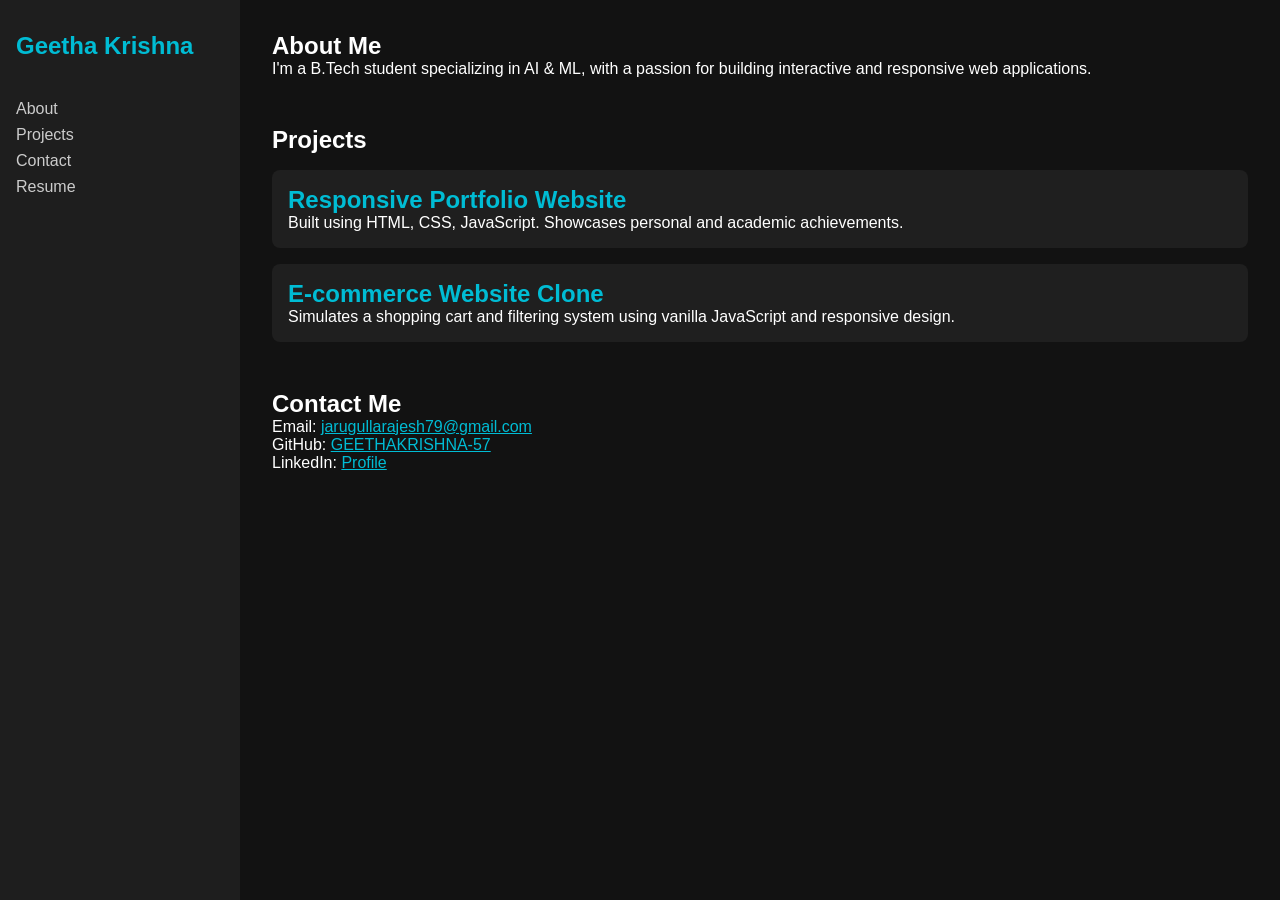
<file: index.html>
<!DOCTYPE html>
<html lang="en">
<head>
  <meta charset="UTF-8" />
  <meta name="viewport" content="width=device-width, initial-scale=1.0"/>
  <title>Geetha Krishna | Portfolio</title>
  <link rel="stylesheet" href="style.css" />
  <script defer src="script.js"></script>
</head>
<body>
  <aside class="sidebar">
    <h2>Geetha Krishna</h2>
    <nav>
      <a href="#about">About</a>
      <a href="#projects">Projects</a>
      <a href="#contact">Contact</a>
      <a href="resume.pdf" target="_blank">Resume</a>
    </nav>
  </aside>
  <main class="content">
    <section id="about">
      <h1>About Me</h1>
      <p>I'm a B.Tech student specializing in AI & ML, with a passion for building interactive and responsive web applications.</p>
    </section>
    <section id="projects">
      <h1>Projects</h1>
      <div class="project">
        <h2>Responsive Portfolio Website</h2>
        <p>Built using HTML, CSS, JavaScript. Showcases personal and academic achievements.</p>
      </div>
      <div class="project">
        <h2>E-commerce Website Clone</h2>
        <p>Simulates a shopping cart and filtering system using vanilla JavaScript and responsive design.</p>
      </div>
    </section>
    <section id="contact">
      <h1>Contact Me</h1>
      <p>Email: <a href="mailto:jarugullarajesh79@gmail.com">jarugullarajesh79@gmail.com</a></p>
      <p>GitHub: <a href="https://github.com/GEETHAKRISHNA-57" target="_blank">GEETHAKRISHNA-57</a></p>
      <p>LinkedIn: <a href="https://www.linkedin.com/in/jarugulla-geetha-krishna-024b79330" target="_blank">Profile</a></p>
    </section>
  </main>
</body>
</html>
</file>
<file: style.css>
* {
  margin: 0;
  padding: 0;
  box-sizing: border-box;
}
body {
  font-family: 'Segoe UI', sans-serif;
  display: flex;
  min-height: 100vh;
  background-color: #121212;
  color: #fff;
}
.sidebar {
  width: 240px;
  background-color: #1e1e1e;
  padding: 2rem 1rem;
  display: flex;
  flex-direction: column;
  gap: 2rem;
}
.sidebar h2 {
  font-size: 1.5rem;
  color: #00bcd4;
}
.sidebar nav a {
  color: #ccc;
  text-decoration: none;
  margin: 0.5rem 0;
  display: block;
}
.sidebar nav a:hover {
  color: #00bcd4;
}
.content {
  flex: 1;
  padding: 2rem;
}
section {
  margin-bottom: 3rem;
}
.project {
  background: #1f1f1f;
  padding: 1rem;
  border-radius: 8px;
  margin-top: 1rem;
}
.project h2 {
  color: #00bcd4;
}
a {
  color: #00bcd4;
}
</file>
